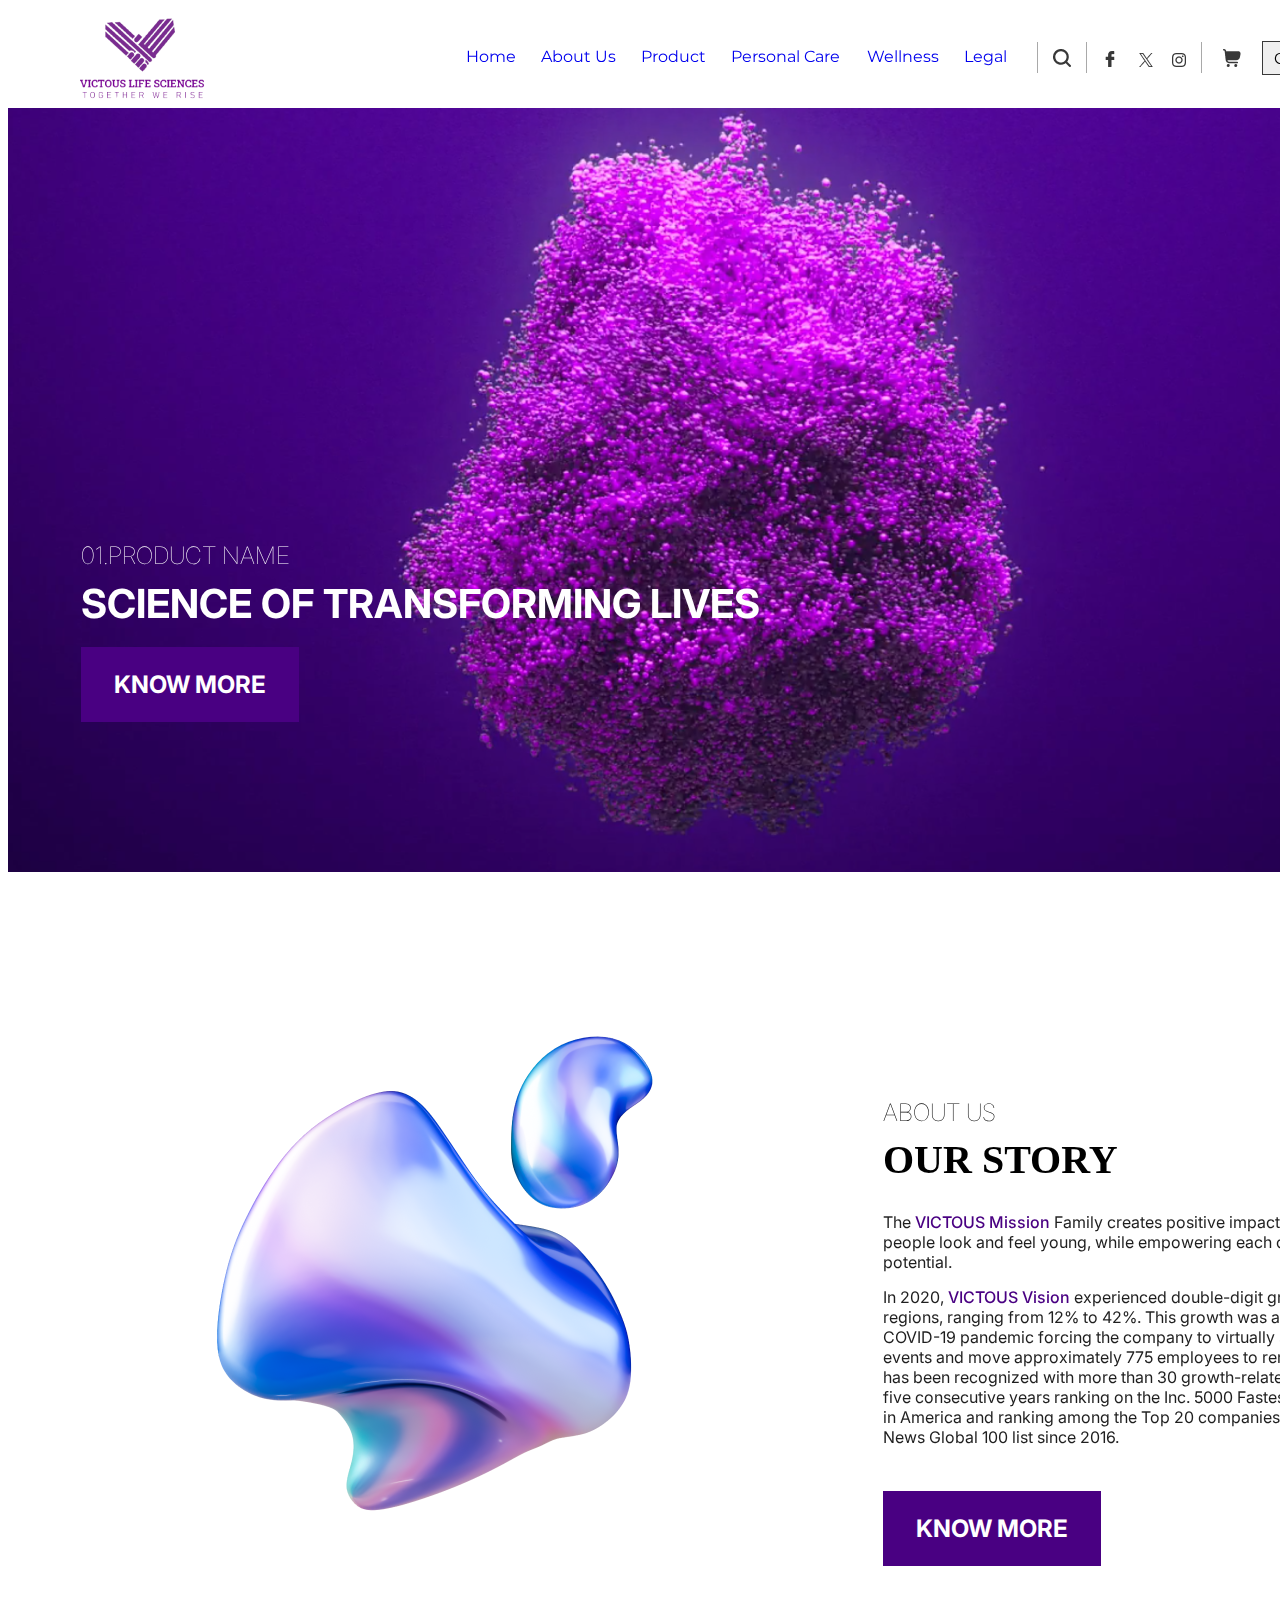
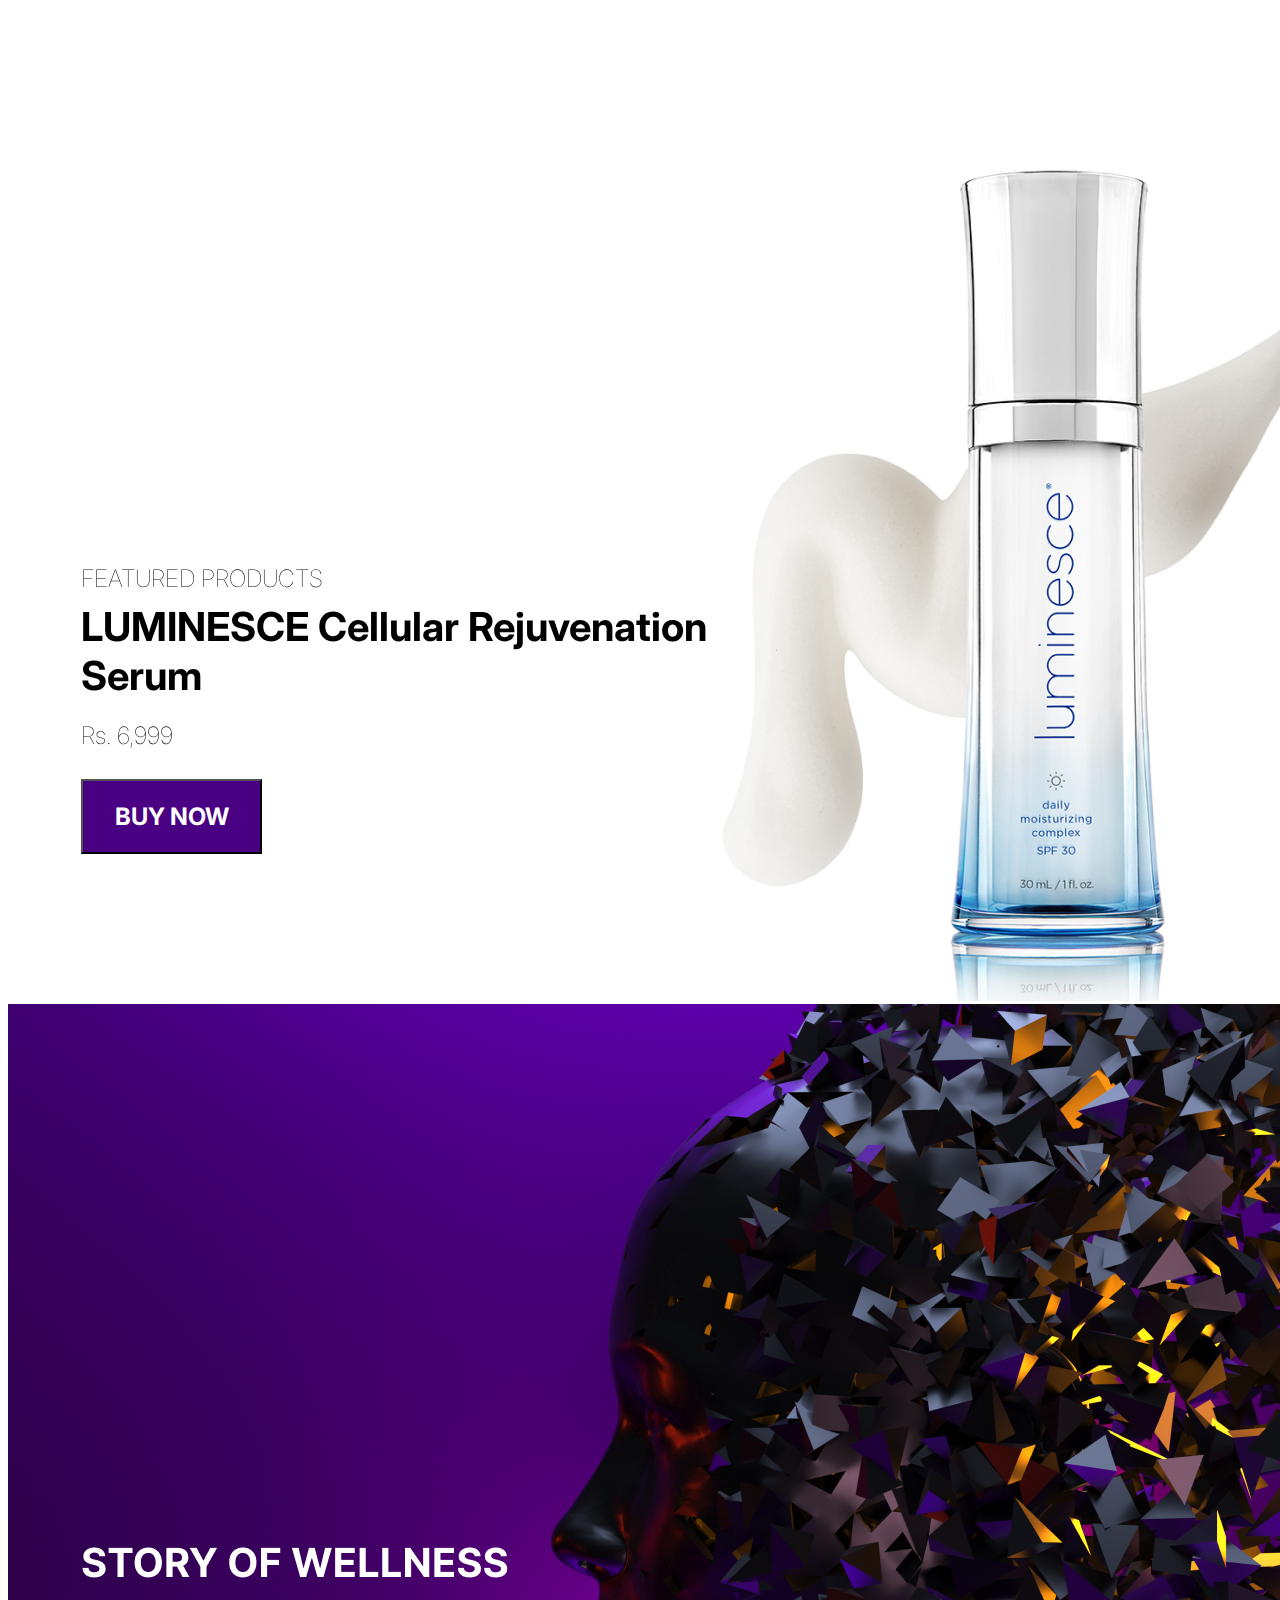
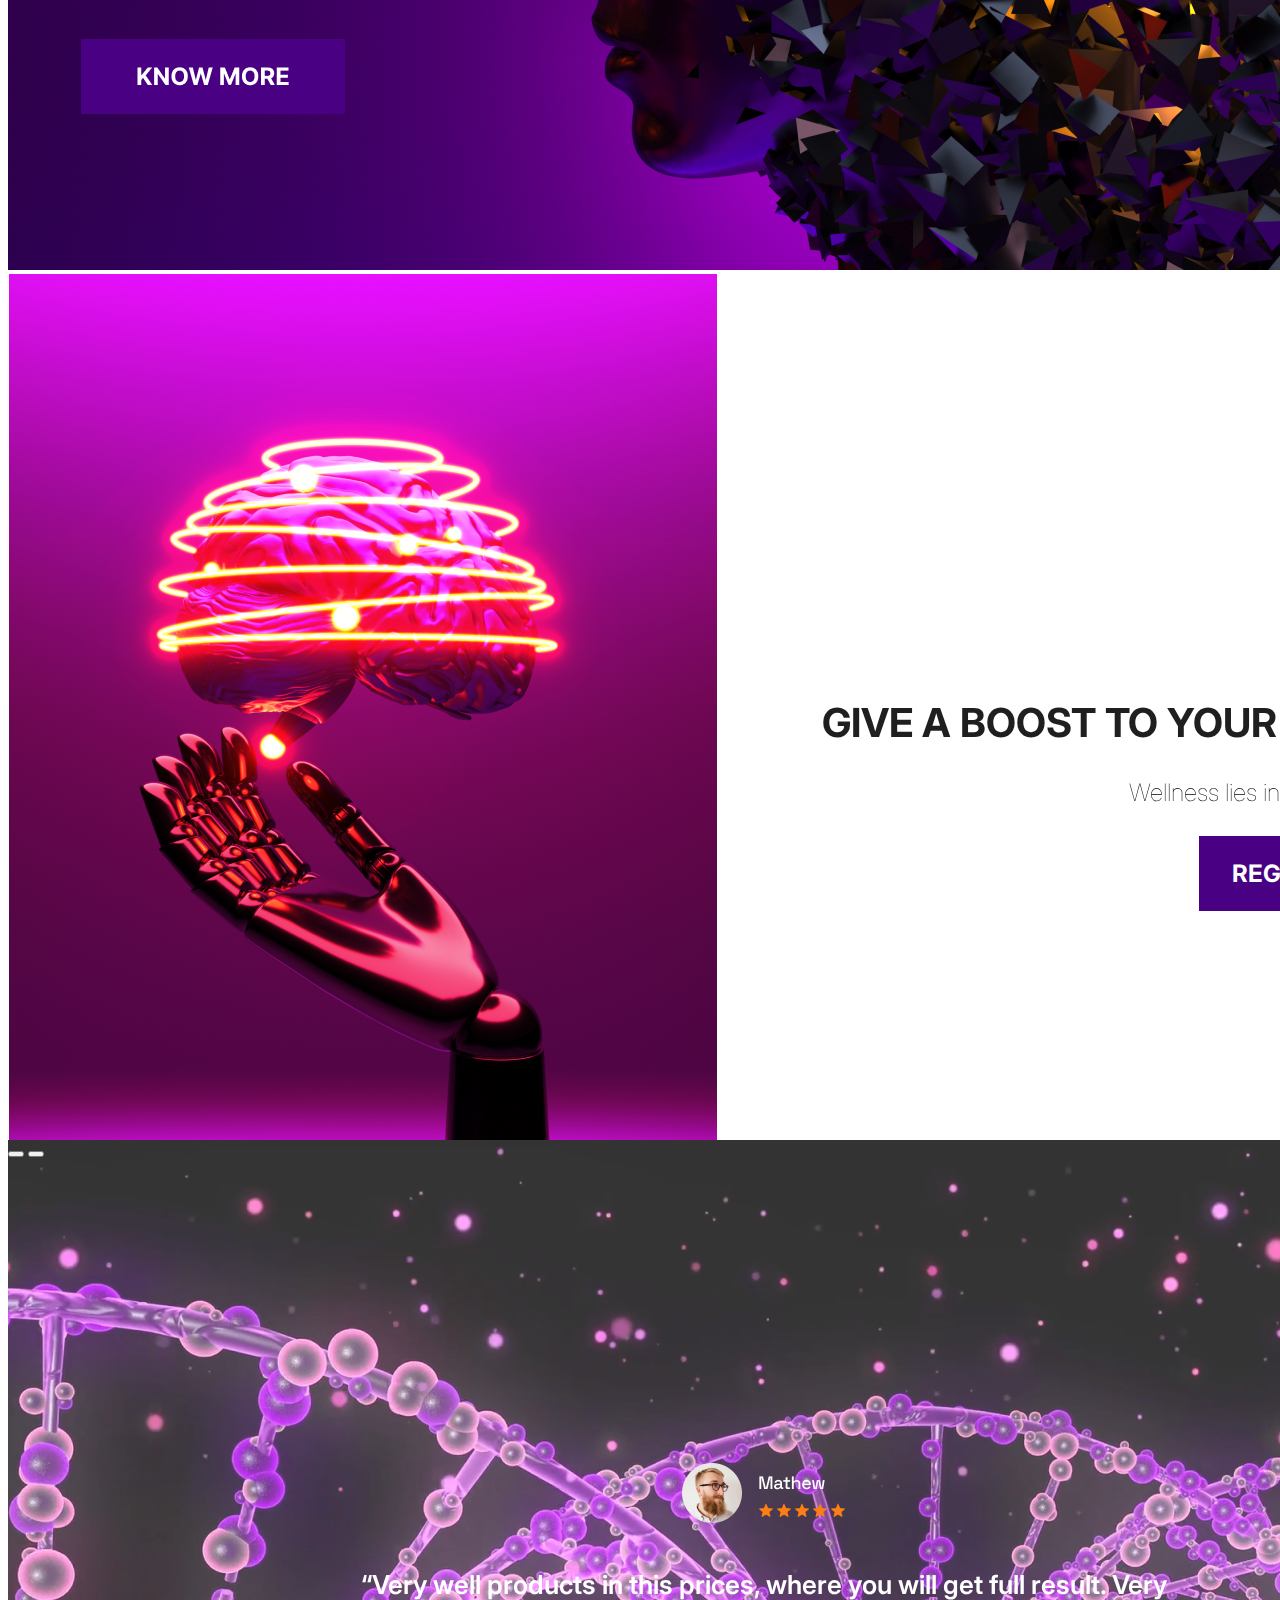
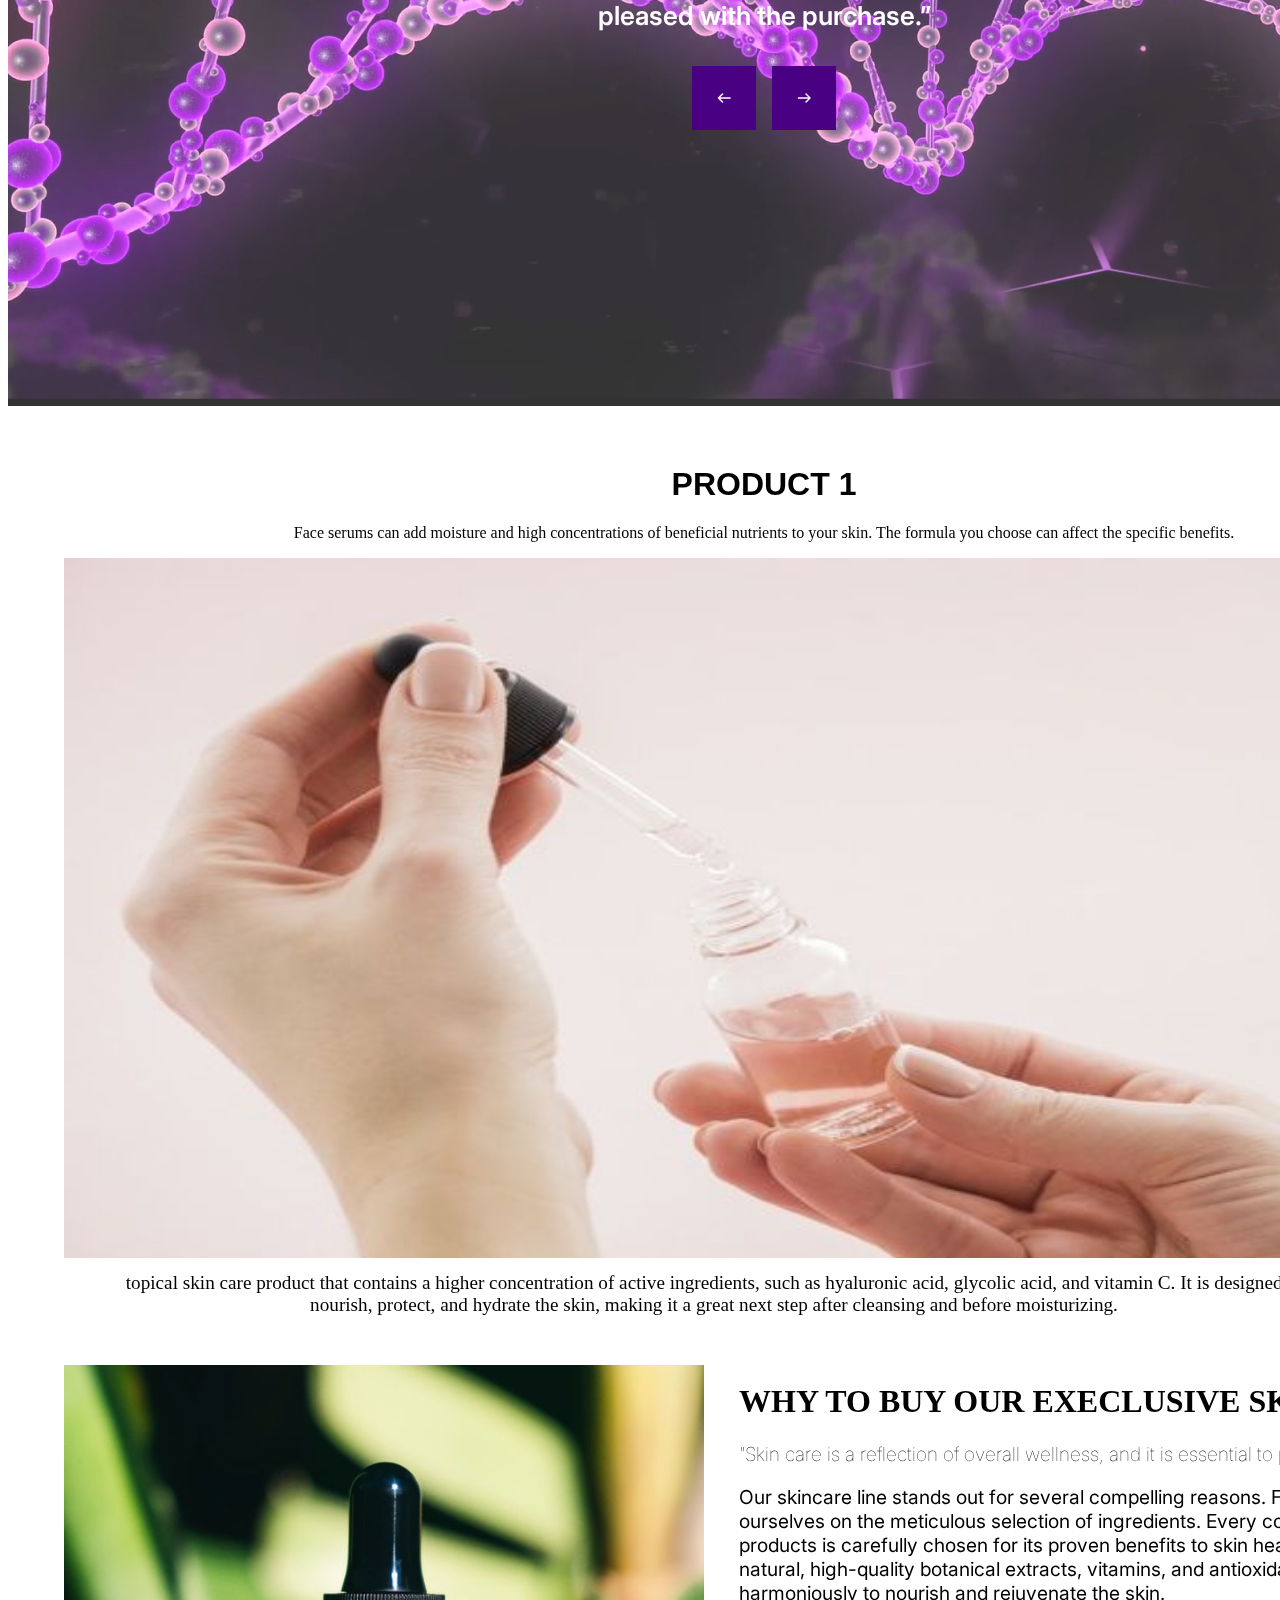
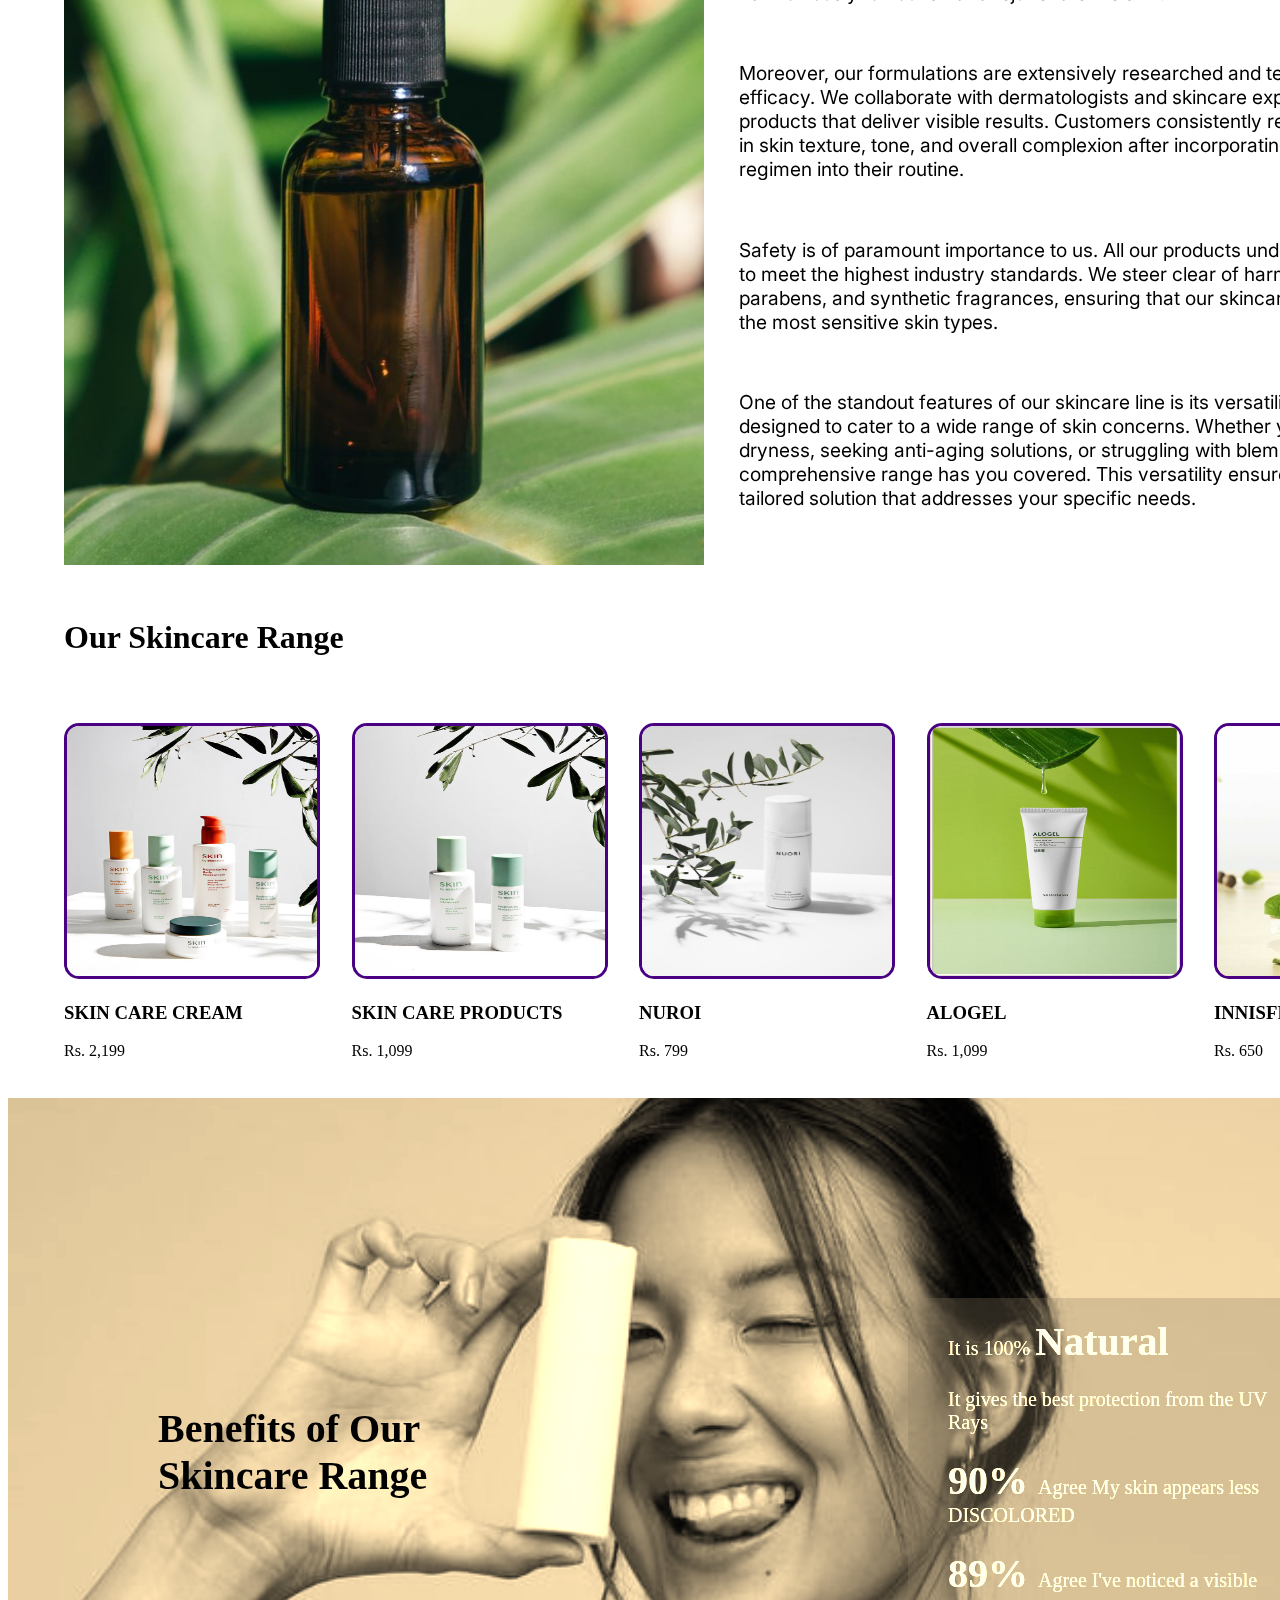
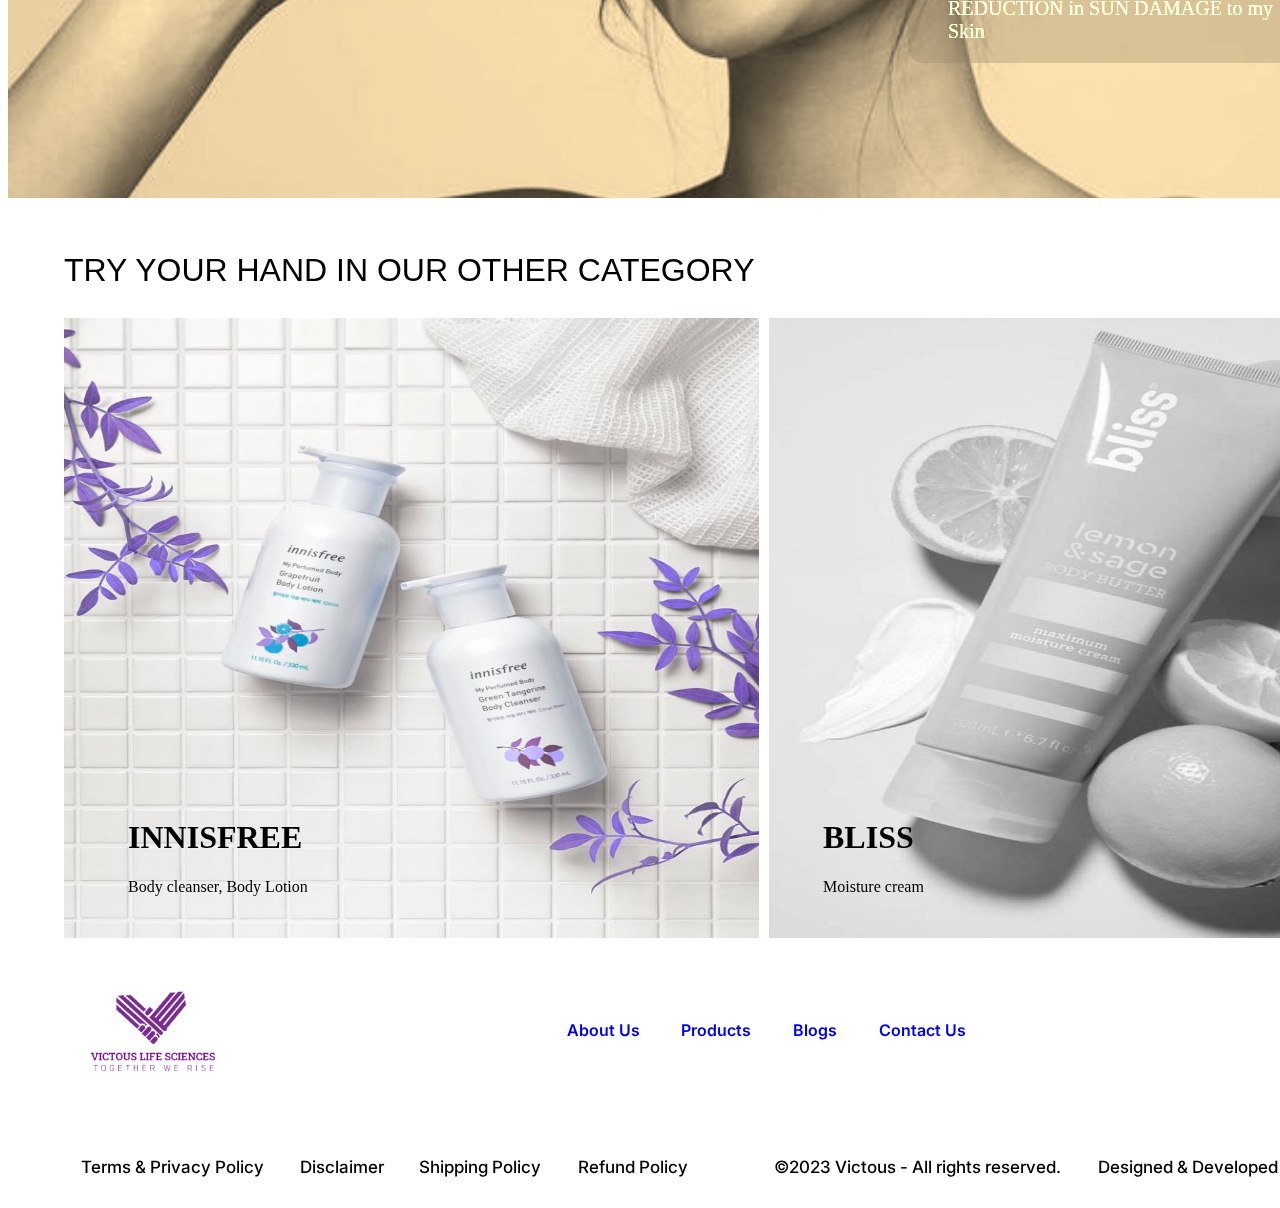
<file: index.html>
<!DOCTYPE html>
<html lang="en">
  <head>
    <meta charset="UTF-8" />
    <meta name="viewport" content="width=device-width, initial-scale=1.0" />
    <title>Project</title>
    <link rel="stylesheet" href="index.css" />
    <link rel="preconnect" href="https://fonts.googleapis.com" />
    <link rel="preconnect" href="https://fonts.gstatic.com" crossorigin />
    <link
      href="https://fonts.googleapis.com/css2?family=Inter:wght@100;200;300&family=Montserrat&display=swap"
      rel="stylesheet"
    />
  </head>
  <body>
    <div class="productname">
      <header
        class="header"
        style="position: absolute; background-color: white"
      >
        <nav>
          <div class="head">
            <div class="logo">
              <img src="/images/logo.png" alt="logo" />
            </div>
            <a class="list home" href="#">Home</a>
            <a class="list about" href="#">About Us</a>
            <a class="list product" href="#">Product</a>
            <a class="list care" href="#">Personal Care</a>
            <a class="list wellness" href="#">Wellness</a>
            <a class="list legal" href="#">Legal</a>
            <div class="social">
              <div class="border one">
                <img
                  class="search"
                  src="/images/search-icon.png"
                  alt="search-icon"
                />
              </div>
              <div class="border two">
                <img
                  class="facebook"
                  src="/images/facebook-icon.png"
                  alt="facebook-icon"
                />
                <img class="x" src="/images/x-icon.png" alt="x-icon" />
                <img
                  class="insta"
                  src="/images/insta-icon.png"
                  alt="insta-icon"
                />
              </div>
              <div class="three">
                <img src="/images/cart-icon.png" alt="cart-icon" class="cart" />
              </div>
            </div>
            <button class="btn genelogy">Genelogy</button>
            <button class="btn login">Login</button>
          </div>
        </nav>
      </header>

      <!-- Header ends here -->
      <h3 class="nameheading">01.PRODUCT NAME</h3>
      <h2 class="desc one">SCIENCE OF TRANSFORMING LIVES</h2>
      <button class="knowmore one">KNOW MORE</button>
      <button>
        <img class="arrow left" src="/images/left-arrow.png" alt="left arrow" />
      </button>
      <button>
        <img
          class="arrow right"
          src="/images/right-arrow.png"
          alt="right arrow"
        />
      </button>
    </div>
    <!-- SLIDE 1 ENDS HERE -->
    <div class="slide2">
      <img class="img2" src="/images/img-2.png" alt="" />
      <h3 class="aboutus">ABOUT US</h3>
      <h2 class="desc two">OUR STORY</h2>
      <p class="para one">
        The <span class="spantag"> VICTOUS Mission</span> Family creates
        positive impact in the world by helping people look and feel young,
        while empowering each other to unleash our potential.
      </p>
      <p class="para two">
        In 2020,<span class="spantag"> VICTOUS Vision </span>experienced
        double-digit growth across world regions, ranging from 12% to 42%. This
        growth was achieved despite the COVID-19 pandemic forcing the company to
        virtually stream hundreds of events and move approximately 775 employees
        to remote work. Jeunesse has been recognized with more than 30
        growth-related awards, including five consecutive years ranking on the
        Inc. 5000 Fastest Growing Companies in America and ranking among the Top
        20 companies on the Direct Selling News Global 100 list since 2016.
      </p>
      <button class="knowmore two">KNOW MORE</button>
    </div>
    <!-- SLIDE 2 ENDS HERE -->
    <div class="slide3">
      <h3 class="productdetails">FEATURED PRODUCTS</h3>
      <h2 class="desc three">LUMINESCE Cellular Rejuvenation <br />Serum</h2>
      <h3 class="productdetails two">Rs. 6,999</h3>
      <button class="buy">BUY NOW</button>
      <img class="img3" src="/images/img-3.png" alt="perfume" />
    </div>
    <!-- SLIDE 3 ENDS HERE -->
    <div class="slide4">
      <img src="/images/img-4.png" alt="img 4" />
    </div>
    <!-- SLIDE 4 ENDS HERE -->
    <div class="slide5">
      <img src="/images/img-5.png" alt="" class="img5" />
      <h3 class="heading5">GIVE A BOOST TO YOUR MENTAL <br />HEALTH</h3>
      <p class="description">Wellness lies in everyon's hand!</p>
      <button class="knowmore three">REGISTER NOW</button>
    </div>
    <!-- SLIDE 5 ENDS HERE -->
    <div class="slide6">
      <img src="/images/Customer.png" alt="customer" class="customer" />
      <p class="review">
        “Very well products in this prices, where you will get full result.
        Very<br />
        pleased with the purchase.”
      </p>
      <button>
        <img
          class="arrow left2"
          src="/images/left-arrow.png"
          alt="left arrow"
        />
      </button>
      <button>
        <img
          class="arrow right2"
          src="/images/right-arrow.png"
          alt="right arrow"
        />
      </button>
    </div>
    <!-- SLIDE 6 ENDS HERE -->
    <div class="slide7">
      <h1 class="product1">PRODUCT 1</h1>
      <p class="product1para">
        Face serums can add moisture and high concentrations of beneficial
        nutrients to your skin. The formula you choose can affect the specific
        benefits.
      </p>
      <figure class="figure">
        <img class="img7" src="./images/Skin_Care_img.jpeg" />
        <figcaption class="figcaption">
          topical skin care product that contains a higher concentration of
          active ingredients, such as hyaluronic acid, glycolic acid, and
          vitamin C. It is designed to nourish, protect, and hydrate the skin,
          making it a great next step after cleansing and before moisturizing.
        </figcaption>
      </figure>
    </div>
    <!-- SLIDE 7 ENDS HERE -->
    <div class="slide8">
      <div class="imagediv">
        <img class="img8" src="/images/product1.jpeg" />
      </div>
      <div class="productdetail">
        <h1>WHY TO BUY OUR EXECLUSIVE SKIN CARE</h1>
        <p class="caption">
          "Skin care is a reflection of overall wellness, and it is essential to
          prioritize it in one's life"
        </p>
        <p>
          Our skincare line stands out for several compelling reasons. Firstly,
          we pride ourselves on the meticulous selection of ingredients. Every
          component of our products is carefully chosen for its proven benefits
          to skin health. We source natural, high-quality botanical extracts,
          vitamins, and antioxidants that work harmoniously to nourish and
          rejuvenate the skin.
        </p>
        <br />
        <p>
          Moreover, our formulations are extensively researched and tested to
          ensure efficacy. We collaborate with dermatologists and skincare
          experts to develop products that deliver visible results. Customers
          consistently report improvements in skin texture, tone, and overall
          complexion after incorporating our skincare regimen into their
          routine.
        </p>
        <br />
        <p>
          Safety is of paramount importance to us. All our products undergo
          rigorous testing to meet the highest industry standards. We steer
          clear of harmful chemicals, parabens, and synthetic fragrances,
          ensuring that our skincare is suitable for even the most sensitive
          skin types.
        </p>
        <br />
        <p>
          One of the standout features of our skincare line is its versatility.
          Our products are designed to cater to a wide range of skin concerns.
          Whether you're battling dryness, seeking anti-aging solutions, or
          struggling with blemishes, our comprehensive range has you covered.
          This versatility ensures that you can find a tailored solution that
          addresses your specific needs.
        </p>
      </div>
    </div>
    <!-- SLIDE 8 ENDS HERE -->
    <div class="slide9">
      <div
        style="
          display: flex;
          justify-content: space-between;
          width: 1400px;
          margin-left: 56px;
          height: 100px;
        "
      >
        <h1>Our Skincare Range</h1>
        <button class="view">View All</button>
      </div>
      <div
        style="
          display: flex;
          justify-content: space-between;
          margin-top: 25px;
          margin-left: 56px;
          margin-right: 56px;
          height: 350px;
        "
      >
        <div class="cards">
          <img src="/images/card1.jpeg" alt="product1" class="cardImages" />
          <h3>SKIN CARE CREAM</h3>
          <p>Rs. 2,199</p>
        </div>
        <div class="cards">
          <img src="/images/card2.jpeg" alt="product2" class="cardImages" />
          <h3>SKIN CARE PRODUCTS</h3>
          <p>Rs. 1,099</p>
        </div>
        <div class="cards">
          <img src="/images/card3.jpeg" alt="product3" class="cardImages" />
          <h3>NUROI</h3>
          <p>Rs. 799</p>
        </div>
        <div class="cards">
          <img src="/images/card4.jpeg" alt="product4" class="cardImages" />
          <h3>ALOGEL</h3>
          <p>Rs. 1,099</p>
        </div>
        <div class="cards">
          <img src="/images/card5.jpeg" alt="product5" class="cardImages" />
          <h3>INNISFREE</h3>
          <p>Rs. 650</p>
        </div>
      </div>
    </div>
    <!-- SLIDE 9 ENDS HERE -->

    <div class="slide10">
      <h1 class="benefits-heading">Benefits of Our <br/>Skincare Range</h1>
      <div class="benefits">
        <ul style="list-style-type: none;">
          <li>It is 100% <strong style="font-size: 40px;">Natural</strong></li><br/>
          <li>It gives the best protection from the UV Rays</li><br/>
          <li><strong style="font-size: 40px;">90% </strong>Agree My skin appears less DISCOLORED</li><br/>
          <li><strong style="font-size: 40px;">89% </strong>Agree I've noticed a visible REDUCTION in SUN DAMAGE to my Skin</li>
        </ul>
      </div>
    </div>
    <!-- SLIDE 10 ENDS HERE -->

    <div class="slide11">
      <h1 class="other-products">TRY YOUR HAND IN OUR OTHER CATEGORY</h1>
      <div class="products-images">
        <img
          src="/images/product2.jpeg"
          alt="product2"
          class="other-products-images one"
        />
        <img
          src="/images/product3.jpeg"
          alt="product3"
          class="other-products-images two"
        />
      </div>
      <div class="other-first-product-details">
        <h1>INNISFREE</h1>
        <p>Body cleanser, Body Lotion</p>
      </div>
      <div class="other-second-product-details">
        <h1>BLISS</h1>
        <p>Moisture cream</p>
      </div>
    </div>
    <!-- SLIDE 11 ENDS HERE -->

    <footer class="footer">
      <div class="footerlogo">
        <img src="/images//logo.png" alt="logo" />
      </div>
      <div class="footerlink about"><a href="#">About Us</a></div>
      <div class="footerlink products"><a href="#">Products</a></div>
      <div class="footerlink blogs"><a href="#">Blogs</a></div>
      <div class="footerlink contactus"><a href="#">Contact Us</a></div>
      <div class="sociallogos">
        <img src="/images/Group 1.png" alt="social network" />
      </div>
      <p class="footerpara tandc">Terms & Privacy Policy</p>
      <p class="footerpara disclaimer">Disclaimer</p>
      <p class="footerpara shippingpolicy">Shipping Policy</p>
      <p class="footerpara refundpolicy">Refund Policy</p>
      <p class="footerpara rights">©2023 Victous - All rights reserved.</p>
      <p class="footerpara company">Designed & Developed by</p>
      <img src="/images/Prodigit.png" alt="prodigit logo" class="prodigit" />
    </footer>
  </body>
</html>
</file>
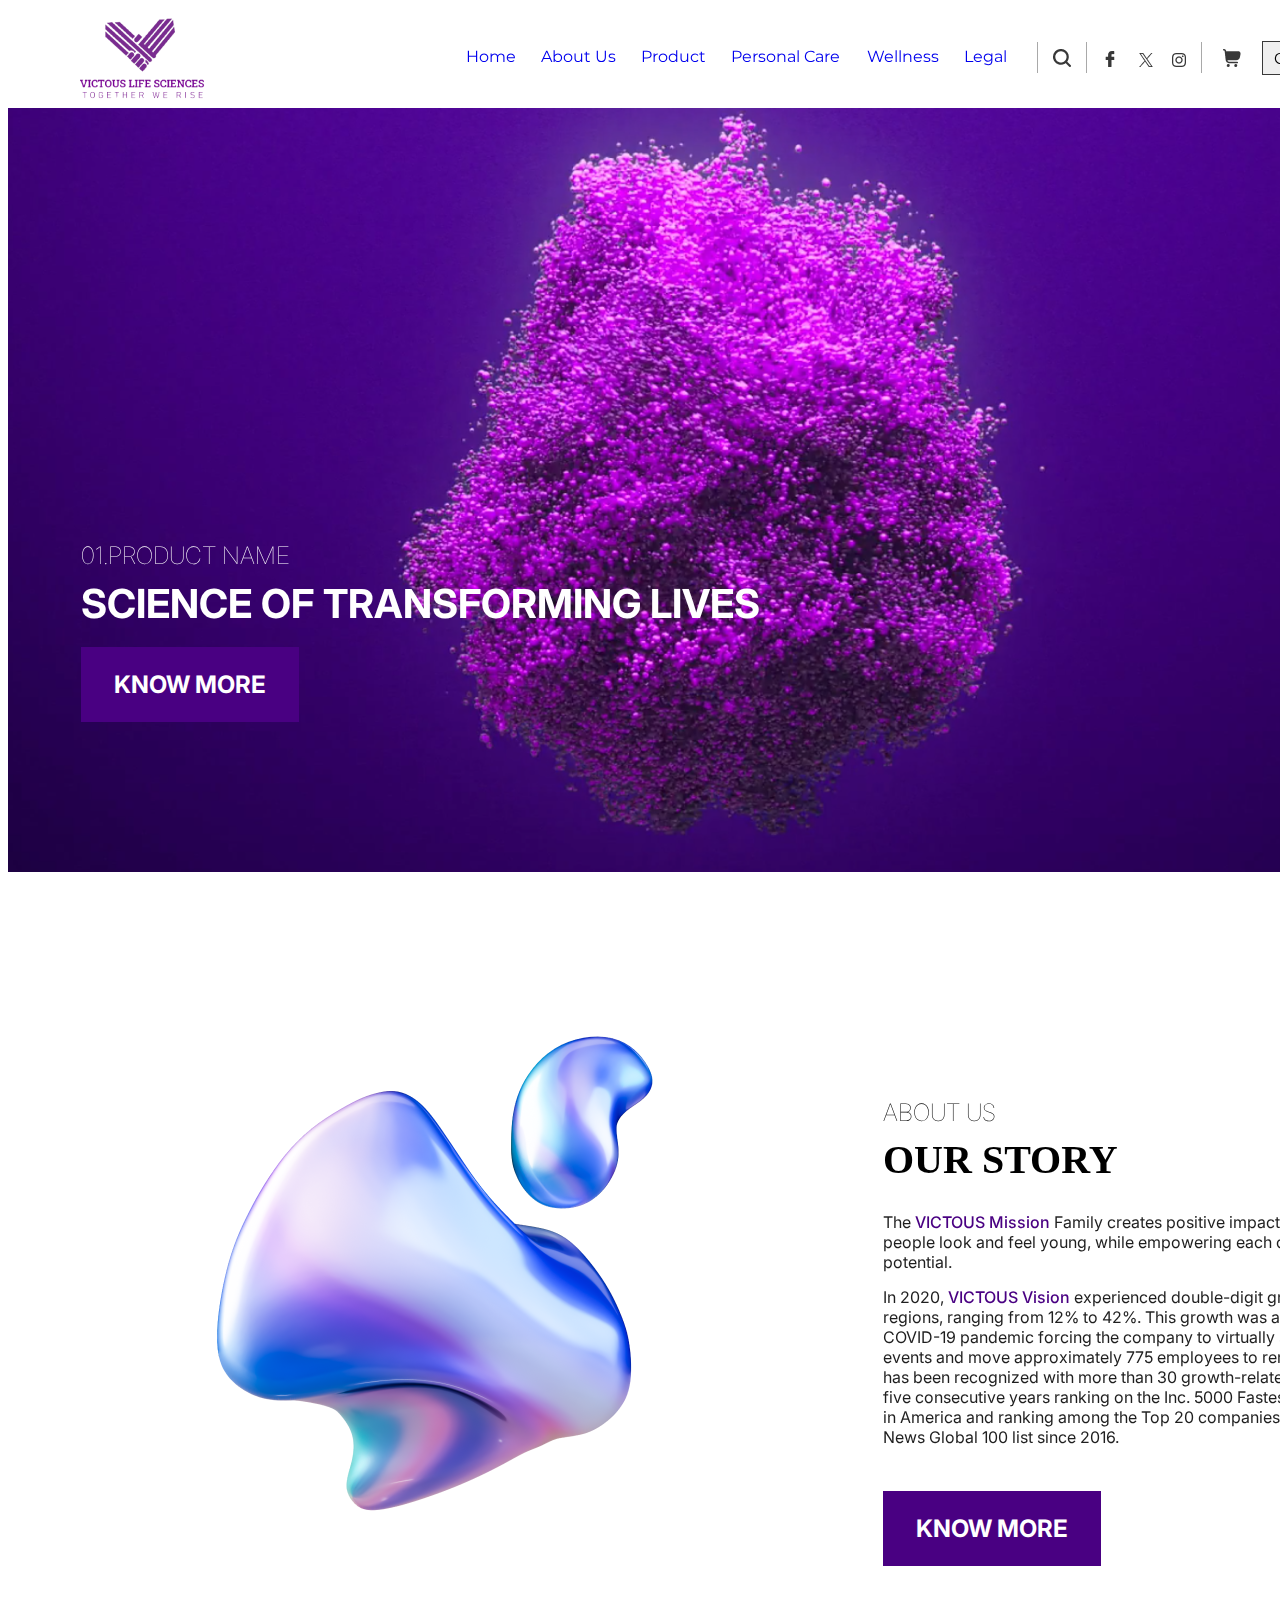
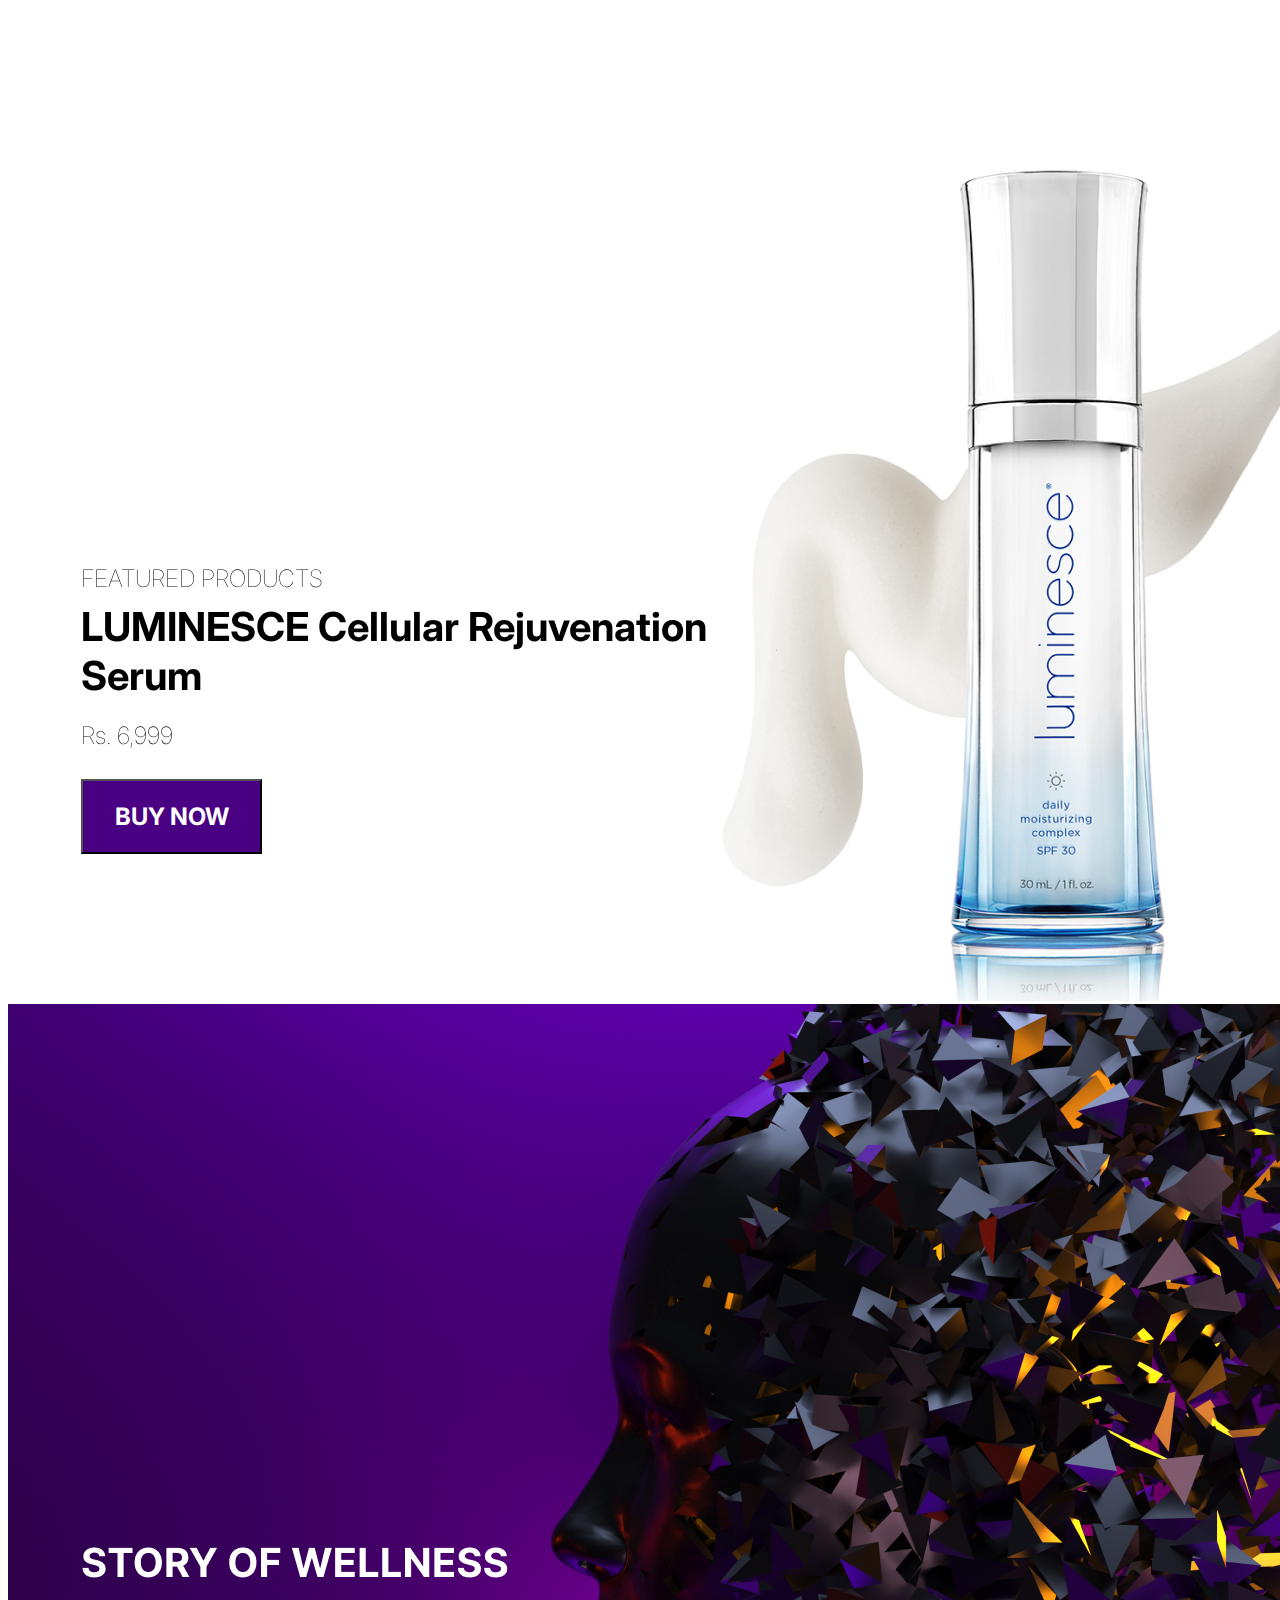
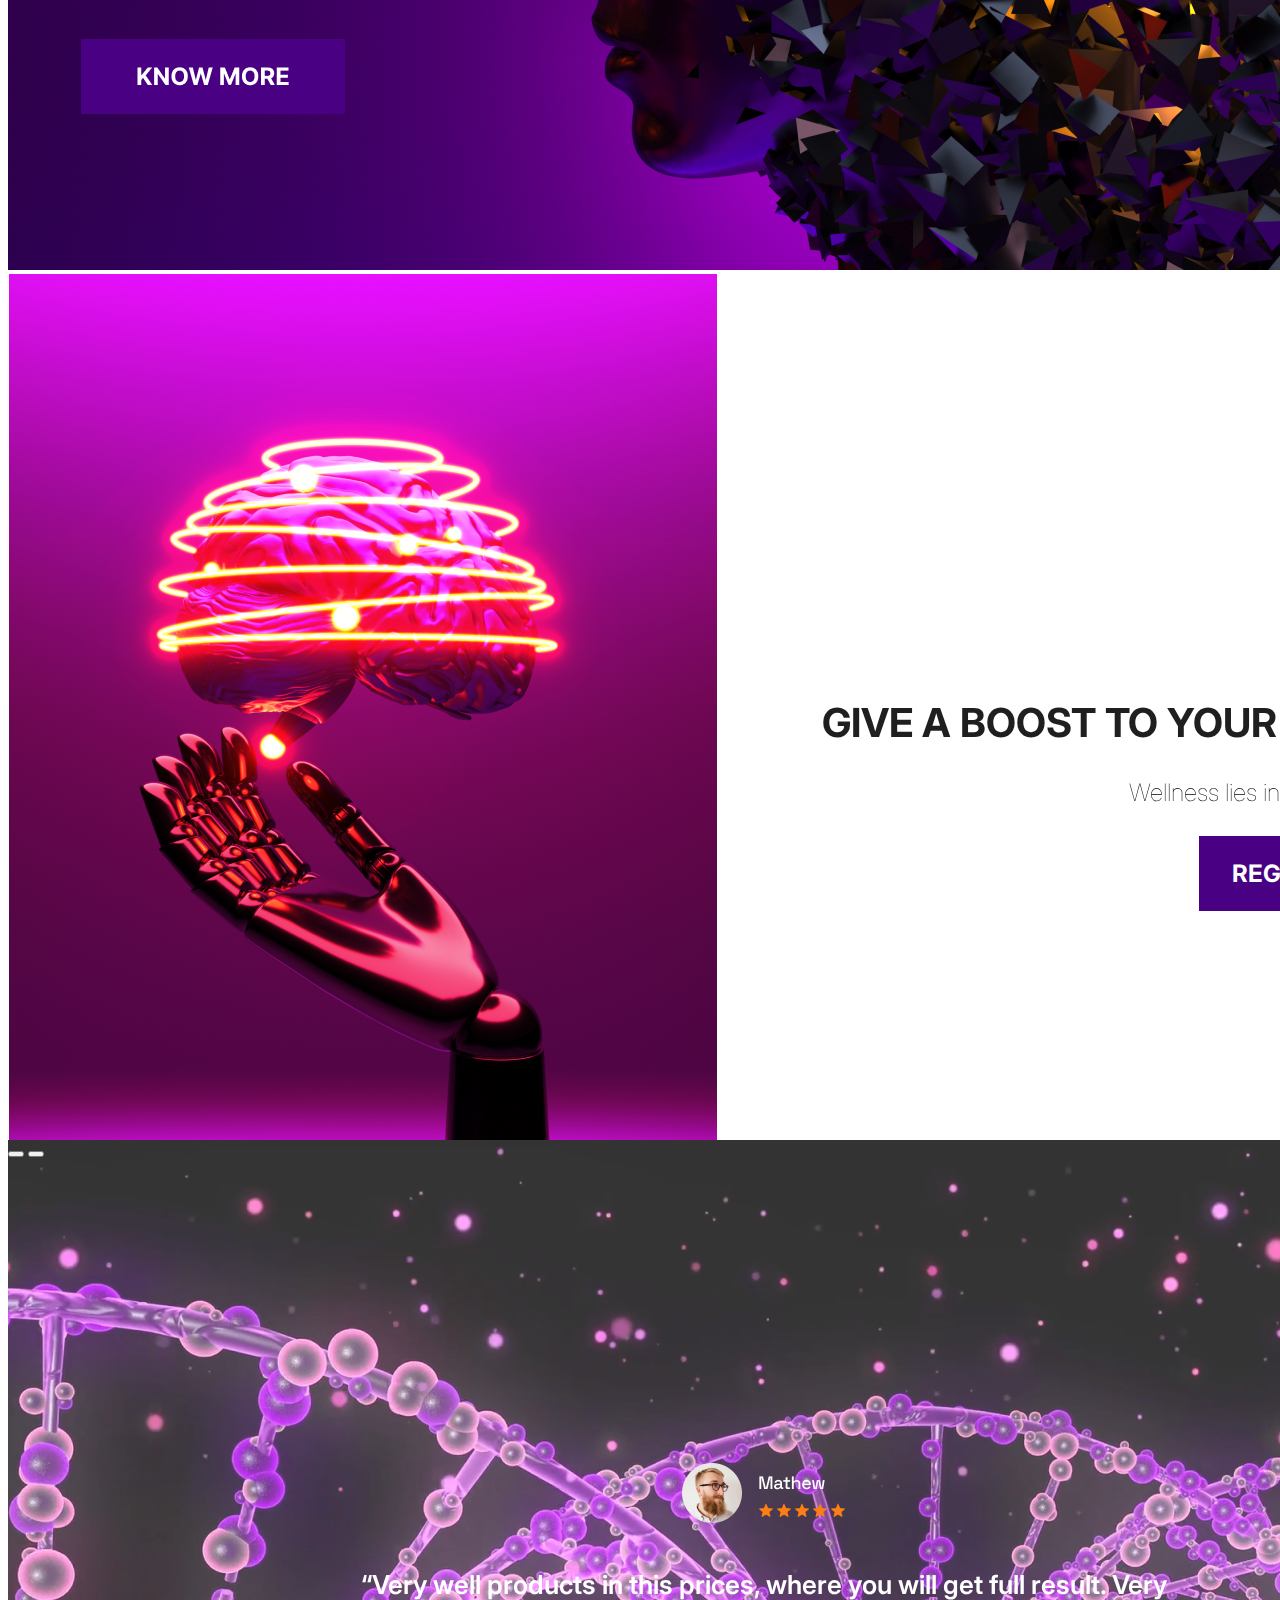
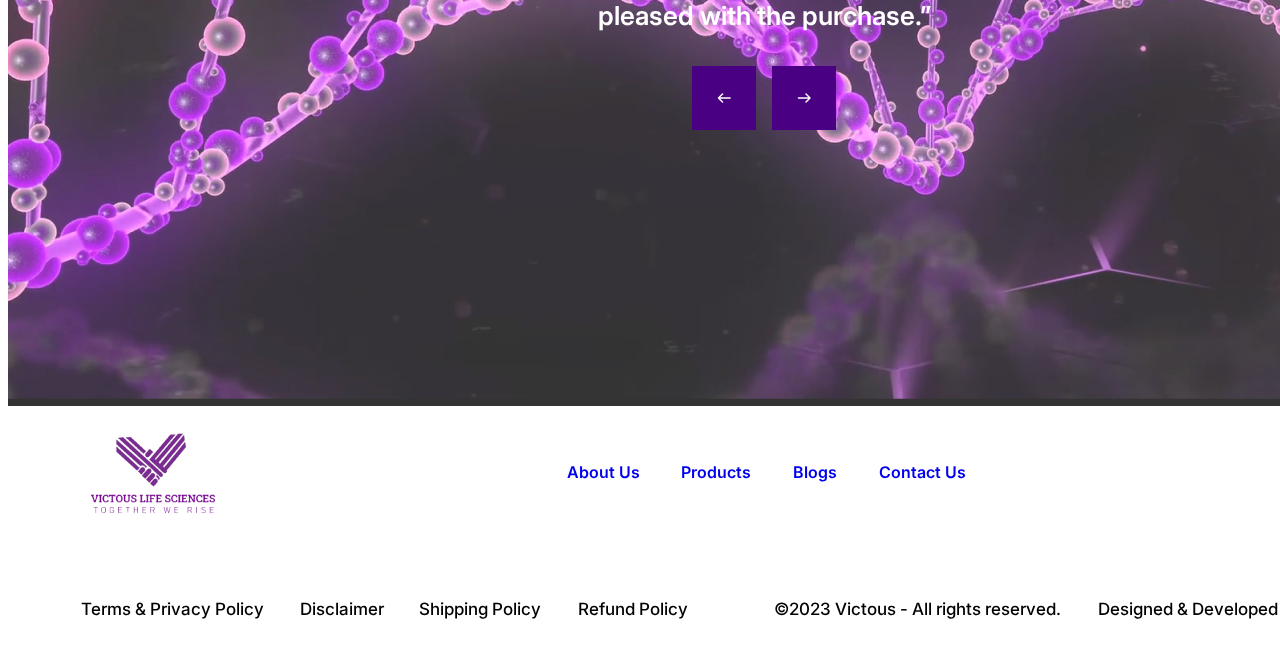
<file: app.html>
<!DOCTYPE html>
<html lang="en">
  <head>
    <meta charset="UTF-8" />
    <meta name="viewport" content="width=device-width, initial-scale=1.0" />
    <title>Project</title>
    <link rel="stylesheet" href="app.css" />
    <link rel="preconnect" href="https://fonts.googleapis.com" />
    <link rel="preconnect" href="https://fonts.gstatic.com" crossorigin />
    <link
      href="https://fonts.googleapis.com/css2?family=Inter:wght@100;200;300&family=Montserrat&display=swap"
      rel="stylesheet"
    />
  </head>
  <body>
    <div class="productname">
      <header
        class="header"
        style="position: absolute; background-color: white"
      >
        <nav>
          <div class="head">
            <div class="logo">
              <img src="/images/logo.png" alt="logo" />
            </div>
            <a class="list home" href="#">Home</a>
            <a class="list about" href="#">About Us</a>
            <a class="list product" href="#">Product</a>
            <a class="list care" href="#">Personal Care</a>
            <a class="list wellness" href="#">Wellness</a>
            <a class="list legal" href="#">Legal</a>
            <div class="social">
              <div class="border one">
                <img
                  class="search"
                  src="/images/search-icon.png"
                  alt="search-icon"
                />
              </div>
              <div class="border two">
                <img
                  class="facebook"
                  src="/images/facebook-icon.png"
                  alt="facebook-icon"
                />
                <img class="x" src="/images/x-icon.png" alt="x-icon" />
                <img
                  class="insta"
                  src="/images/insta-icon.png"
                  alt="insta-icon"
                />
              </div>
              <div class="three">
                <img src="/images/cart-icon.png" alt="cart-icon" class="cart" />
              </div>
            </div>
            <button class="btn genelogy">Genelogy</button>
            <button class="btn login">Login</button>
          </div>
        </nav>
      </header>

      <!-- Header ends here -->
      <h3 class="nameheading">01.PRODUCT NAME</h3>
      <h2 class="desc one">SCIENCE OF TRANSFORMING LIVES</h2>
      <button class="knowmore one">KNOW MORE</button>
      <button>
        <img class="arrow left" src="/images/left-arrow.png" alt="left arrow" />
      </button>
      <button>
        <img
          class="arrow right"
          src="/images/right-arrow.png"
          alt="right arrow"
        />
      </button>
    </div>
    <!-- SLIDE 1 ENDS HERE -->
    <div class="slide2">
      <img class="img2" src="/images/img-2.png" alt="" />
      <h3 class="aboutus">ABOUT US</h3>
      <h2 class="desc two">OUR STORY</h2>
      <p class="para one">
        The <span class="spantag"> VICTOUS Mission</span> Family creates
        positive impact in the world by helping people look and feel young,
        while empowering each other to unleash our potential.
      </p>
      <p class="para two">
        In 2020,<span class="spantag"> VICTOUS Vision </span>experienced
        double-digit growth across world regions, ranging from 12% to 42%. This
        growth was achieved despite the COVID-19 pandemic forcing the company to
        virtually stream hundreds of events and move approximately 775 employees
        to remote work. Jeunesse has been recognized with more than 30
        growth-related awards, including five consecutive years ranking on the
        Inc. 5000 Fastest Growing Companies in America and ranking among the Top
        20 companies on the Direct Selling News Global 100 list since 2016.
      </p>
      <button class="knowmore two">KNOW MORE</button>
    </div>
    <!-- SLIDE 2 ENDS HERE -->
    <div class="slide3">
      <h3 class="productdetails">FEATURED PRODUCTS</h3>
      <h2 class="desc three">LUMINESCE Cellular Rejuvenation <br />Serum</h2>
      <h3 class="productdetails two">Rs. 6,999</h3>
      <button class="buy">BUY NOW</button>
      <img class="img3" src="/images/img-3.png" alt="perfume" />
    </div>
    <!-- SLIDE 3 ENDS HERE -->
    <div class="slide4">
      <img src="/images/img-4.png" alt="img 4" />
    </div>
    <!-- SLIDE 4 ENDS HERE -->
    <div class="slide5">
      <img src="/images/img-5.png" alt="" class="img5" />
      <h3 class="heading5">GIVE A BOOST TO YOUR MENTAL <br />HEALTH</h3>
      <p class="description">Wellness lies in everyon's hand!</p>
      <button class="knowmore three">REGISTER NOW</button>
    </div>
    <!-- SLIDE 5 ENDS HERE -->
    <div class="slide6">
      <img src="/images/Customer.png" alt="customer" class="customer" />
      <p class="review">
        “Very well products in this prices, where you will get full result.
        Very<br />
        pleased with the purchase.”
      </p>
      <button>
        <img
          class="arrow left2"
          src="/images/left-arrow.png"
          alt="left arrow"
        />
      </button>
      <button>
        <img
          class="arrow right2"
          src="/images/right-arrow.png"
          alt="right arrow"
        />
      </button>
    </div>
    <!-- SLIDE 6 ENDS HERE -->
    <footer class="footer">
      <div class="footerlogo">
        <img src="/images//logo.png" alt="logo" />
      </div>
      <div class="footerlink about"><a href="#">About Us</a></div>
      <div class="footerlink products"><a href="#">Products</a></div>
      <div class="footerlink blogs"><a href="#">Blogs</a></div>
      <div class="footerlink contactus"><a href="#">Contact Us</a></div>
      <div class="sociallogos">
        <img src="/images/Group 1.png" alt="social network" />
      </div>
      <p class="footerpara tandc">Terms & Privacy Policy</p>
      <p class="footerpara disclaimer">Disclaimer</p>
      <p class="footerpara shippingpolicy">Shipping Policy</p>
      <p class="footerpara refundpolicy">Refund Policy</p>
      <p class="footerpara rights">©2023 Victous - All rights reserved.</p>
      <p class="footerpara company">Designed & Developed by</p>
      <img src="/images/Prodigit.png" alt="prodigit logo" class="prodigit" />
    </footer>
  </body>
</html>
</file>
<file: index.css>
.head {
    position: relative;
    width: 1512px;
    height: 100px;
}
.logo {
    position: absolute;
    width: 147px;
    height: 99px;
    top: 1px;
    left: 62px;
}

a {
    text-decoration: none;
}

.list {
    font-family: 'Montserrat', sans-serif;
    font-size: 16px;
}

.list.home {
    position: absolute;
    width: 50px;
        height: 20px;
    top: 39px;
    left: 458px;
}

.list.about {
    position: absolute;
    width: 75px;
    height: 20px;
    top: 39px;
    left: 533px;

}

.list.product {
    position: absolute;
    width: 65px;
    height: 20px;
    top: 39px;
    left: 633px;
    
}

.list.care {
    position: absolute;
    width: 111px;
    height: 20px;
    top: 39px;
    left: 723px;
    
}

.list.wellness{
    position: absolute;
    width: 72px;
    height: 20px;
    top: 39px;
    left: 859px;
    
}
.list.legal {
    position: absolute;
    width: 44px;
    height: 20px;
    top: 39px;
    left: 956px;
}

.border {
    position: absolute;
    height: 31px;
    top: 34px;
    border-right: 1px solid #A9A9A9;
}

.border.one {
    left: 1029px;
    width: 48px;
    border-left: 1px solid #A9A9A9;
    
}

.border.two {
    left: 1077px;
}

.search{
    width: 18px;
    height: 18px;
    margin: 7px 15px;
}

.facebook {
    width: 20px;
    height: 20px;
    margin: 7px 15px;
}
.x, .insta{
    width: 14px;
    height: 14px;
    margin: 9px 15px 9px 0;
}
.three {
    position: absolute;
    left: 1200px;
    top: 34px;
}
.cart {
    width: 18px;
    height: 18px;
    margin: 7px 15px;
}

.btn {
    position: absolute;
    width: 100px;
    height: 34px;
    top: 33px;
    font-family: 'Montserrat', sans-serif;
    font-size: 16px;
}

.btn.genelogy {
    left: 1236px;
    border: 1px solid #393939;
    margin-left: 18px;
}

.btn.login{
    left: 1340px;
    background-color: #490082;
    margin-left: 18px;
    color: white;
}

.productname {
    background-image: url('/images/firstbg.png');
    font-family: 'Inter', sans-serif;
    color: white;
    position: relative;
    width: 1512px;
    height: 864px;
}
.nameheading {
    position: absolute;
    font-size: 24px;
    font-weight: 100;
    top: 509px; 
    left: 73px;  
}

.desc {
    position: absolute;
    font-size: 40px;
    font-weight: 700;
}
.desc.one {
    top: 538px;
    left: 73px;
}

.knowmore {
    position: absolute;
    font-family: 'Inter', sans-serif;
    background-color: #490082;
    color: white;
    padding: 23px 32px;
    font-weight: 700;
    font-size: 24px;
    width: 218px;
    height: 75px;
    
    border: none;
}

.knowmore.one {
    top: 639px;
    left: 73px;
}

.arrow {
    position: absolute;
    width: 64px;
    height: 64px;
}

.arrow.left {
    top: 650px;
    left: 1295px;
}

.arrow.right{
    top: 650px;
    left: 1375px;
}

.slide2, .slide3, .slide5, .slide7, .slide8 {
    position: relative;
    width: 1512px;
    height: 866px;
}

.img2 {
    position: absolute;
    width: 645px;
    height: 685px;
    top: 57px;
    left: 101px;
}

.aboutus {
    position: absolute;
    font-family: 'Inter', sans-serif;
    font-weight: 100;
    font-size: 24px;
    color: 1F1F1F;
    left: 875px;
    top: 202px;
}

.desc.two {
    top: 231px;
    left: 875px;
}

.para {
    position: absolute;
    width: 572px;
    font-family: 'Inter', sans-serif;
    font-weight: 400;
    font-size: 16px;
    color: #1F1F1F;
}

.para.one {
    top: 324px;
    left: 875px;
    height: 75px;
}
.para.two {
    top: 399px;
    left: 875px;
    height: 193px;
}
.spantag {
    font-family: 'Inter', sans-serif;
    font-weight: 500;
    font-size: 16px;
    color: #490082;
}

.knowmore.two {
    top: 619px;
    left: 875px;
}

.productdetails {
    position: absolute;
    top: 402px;
    left: 73px;
    font-family: 'Inter', sans-serif;
    font-weight: 100;
    font-size: 24px;
}
.productdetails.two {
    top: 559px;
}
.desc.three {
    position: absolute;
    font-family: 'Inter', sans-serif;
    font-weight: 700;
    font-size: 40px;
    width: 701px;
    height: 96px;
    top: 431px;
    left: 73px;
    z-index: 1;
}
.buy {
    position: absolute;
    width: 181px;
    height: 75px;
    top: 641px;
    left: 73px;
    font-family: 'Inter', sans-serif;
    font-weight: 700;
    font-size: 24px;
    align-items: center;
    background-color: #490082;
    color: white;
}

.img3 {
    position: absolute;
    width: 834px;
    height: 863px;
    top: 0;
    left: 638px;
}


.img5 {
    position: absolute;
    width: 708px;
    height: 866px;
    left: 1px;
    top: 0;
}

.heading5 {
    position: absolute;
    font-family: 'Inter', sans-serif;
    font-weight: 700;
    font-size: 40px;
    text-align: right;
    width: 701px;
    height: 96px;
    top: 384px;
    left: 738px;
    color: #1F1F1F;

}

.description {
    position: absolute;
    width: 701px;
    height: 29px;
    top: 480px;
    left: 738px;
    font-family: 'Inter', sans-serif;
    font-weight: 100;
    font-size: 24px;
    text-align: right;
}
.knowmore.three{
    width: 248px;
    height: 75px;
    top: 562px;
    left: 1191px;
}

.slide6 {
    position: relative;
    background-image: url('/images//img-6.png');
    width: 1514px;
    height: 866px;
    mix-blend-mode: hard-light;
    
}

.customer {
    position: absolute;
    width: 880px;
    height: 60px;
    top: 323px;
    left: 316px;
}

.review {
    position: absolute;
    width: 880px;
    height: 80px;
    text-align: center;
    font-family: 'Inter', sans-serif;
    font-weight: 600;
    font-size: 26px;
    color: white;
    top: 403px;
    left: 316px;
}

.arrow.left2 {
    top: 526px;
    left: 684px;
}
.arrow.right2 {
    top: 526px;
    left: 764px;
}

.product1 {
    text-align: center;
    margin-top: 60px;
    font-family:'Lucida Sans', 'Lucida Sans Regular', 'Lucida Grande', 'Lucida Sans Unicode', Geneva, Verdana, sans-serif
}
.product1para{
    text-align: center;
}

.figure {
    width: 1400px;
    margin-left: 56px;
}

.img7{
    width: 1400px;
    height: 700px;
    margin-left: 0px;
}

.figcaption {
    text-align: center;
    margin-top: 10px;
    width: 1200px;
    margin-left: 50px;
    font-size: 1.2rem;
}

/* SLIDE 8 STYLING */
.slide8 {
    position: relative;
    width: 1512px;
    height: 866px;
    display: flex;
}

.imagediv {
    width: 50%;
}

.img8 {
    position: absolute;
    top: 33px;
    left: 56px;
    height: 800px;
}

.productdetail {
    width: 50%;
    margin-top: 30px;
    padding-right: 50px;
    
}

.productdetail>p {
    font-size: 1.2rem;
    font-family: 'Inter', sans-serif;
}

.caption {
    font-family:'Franklin Gothic Medium', 'Arial Narrow', Arial, sans-serif;
    font-weight:100;
    text-align: center;
}

/* SLIDE 9 STYLING */

.slide9 {
    position: relative;
    width: 1512px;
    height: 500px;
    
}

.view {
    width: 181px;
    height: 50px;
    margin-top: 25px;
    font-family: 'Inter', sans-serif;
    font-weight: 300;
    font-size: 18px;
    align-items: center;
    background-color: #490082;
    color: white;
}

.cards {
    width: 250px;
    height: 350px;
}

.cardImages {
    width: 250px;
    height: 250px;
    border: 3px solid #490082;
    border-radius: 15px;
}

/* SLIDE 10 STYLING */

.slide10{
    position: relative;
    background-image: url('/images/slide10.jpeg');
    width: 1512px;
    height: 700px;
    background-repeat: no-repeat;
    background-size: cover;
    background-position: center;
    filter: sepia(50);
}

.benefits-heading {
    position: absolute;
    top: 280px;
    left: 150px;
    font-weight: bolder;
    font-size: 40px;
    font-family:Georgia, 'Times New Roman', Times, serif;
}

.benefits {
    position: absolute;
    width: 400px;
    top: 200px;
    background-color: rgb(108, 103, 103, 30%);
    border-radius: 15px;
    left: 900px;
    color: white;
    font-size: 20px;
}

/* SLIDE 11 STYLING */

.slide11 {
    position: relative;
    width: 1512px;
    height: 766px;
}

.other-products {
    position: absolute;
    top: 33px;
    left: 56px;
    font-weight: 500;
    font-family: Impact, Haettenschweiler, 'Arial Narrow Bold', sans-serif;
}

.products-images {
    position: absolute;
    top: 120px;
    width: 1400px;
    height: 620px;
    left: 56px;
    display: flex;
    justify-content: space-between;
}

.other-products-images {
    width: 695px;
}

.other-products-images.one{
    filter: hue-rotate(180deg);
}

.other-products-images.two{
    filter: grayscale(100%);
}

.other-first-product-details{
    position: absolute;
    top: 600px;
    left: 120px;
}

.other-second-product-details{
    position: absolute;
    top: 600px;
    left: 815px;
}

/* FOOTER STYLING */
.footer {
    position: relative;
    width: 1514px;
    height: 224px;
}

.footerlogo {
    position: absolute;
    width: 147px;
    height: 99px;
    top: 18px;
    left: 73px;
}
.footerlink {
    position: absolute;
    font-family: 'Inter', sans-serif;
    font-weight: 600;
    font-size: 16px;
    color: #490082;
    top: 40px;
    padding: 16px 20px;
    height: 56px;

}

.footerlink.about{
    width: 110px;
    left: 539px;
}
.footerlink.products{
    width: 108px;
    left: 653px;
}
.footerlink.blogs{
    width: 82px;
    left: 765px;
}
.footerlink.contactus{
    width: 112px;
    left: 851px;
}

.sociallogos {
    position: absolute;
    width: 104px;
    height: 24px;
    left: 1335px;
    top: 56px;
}

.footerpara {
    position: absolute;
    font-family: 'Inter', sans-serif;
    font-weight: 500;
    font-size: 17px;
    top: 176px;
}

.footerpara.tandc{
    width: 187px;
    height: 28px;
    left: 73px;
}

.footerpara.disclaimer{
    width: 87px;
    height: 28px;
    left: 292px;
}

.footerpara.shippingpolicy{
    width: 127px;
    height: 28px;
    left: 411px;
}

.footerpara.refundpolicy{
    width: 114px;
    height: 28px;
    left: 570px;
}

.footerpara.rights{
    width: 299px;
    height: 28px;
    left: 766px;
}

.footerpara.company{
    width: 221px;
    height: 22px;
    left: 1090px;
}
.prodigit{
    position: absolute;
    width: 136px;
    height: 68px;
    top: 176px;
    left: 1314px;
}
</file>
<file: app.css>
.head {
    position: relative;
    width: 1512px;
    height: 100px;
}
.logo {
    position: absolute;
    width: 147px;
    height: 99px;
    top: 1px;
    left: 62px;
}

a {
    text-decoration: none;
}

.list {
    font-family: 'Montserrat', sans-serif;
    font-size: 16px;
}

.list.home {
    position: absolute;
    width: 50px;
        height: 20px;
    top: 39px;
    left: 458px;
}

.list.about {
    position: absolute;
    width: 75px;
    height: 20px;
    top: 39px;
    left: 533px;

}

.list.product {
    position: absolute;
    width: 65px;
    height: 20px;
    top: 39px;
    left: 633px;
    
}

.list.care {
    position: absolute;
    width: 111px;
    height: 20px;
    top: 39px;
    left: 723px;
    
}

.list.wellness{
    position: absolute;
    width: 72px;
    height: 20px;
    top: 39px;
    left: 859px;
    
}
.list.legal {
    position: absolute;
    width: 44px;
    height: 20px;
    top: 39px;
    left: 956px;
}

.border {
    position: absolute;
    height: 31px;
    top: 34px;
    border-right: 1px solid #A9A9A9;
}

.border.one {
    left: 1029px;
    width: 48px;
    border-left: 1px solid #A9A9A9;
    
}

.border.two {
    left: 1077px;
}

.search{
    width: 18px;
    height: 18px;
    margin: 7px 15px;
}

.facebook {
    width: 20px;
    height: 20px;
    margin: 7px 15px;
}
.x, .insta{
    width: 14px;
    height: 14px;
    margin: 9px 15px 9px 0;
}
.three {
    position: absolute;
    left: 1200px;
    top: 34px;
}
.cart {
    width: 18px;
    height: 18px;
    margin: 7px 15px;
}

.btn {
    position: absolute;
    width: 100px;
    height: 34px;
    top: 33px;
    font-family: 'Montserrat', sans-serif;
    font-size: 16px;
}

.btn.genelogy {
    left: 1236px;
    border: 1px solid #393939;
    margin-left: 18px;
}

.btn.login{
    left: 1340px;
    background-color: #490082;
    margin-left: 18px;
    color: white;
}

.productname {
    background-image: url('/images/firstbg.png');
    font-family: 'Inter', sans-serif;
    color: white;
    position: relative;
    width: 1512px;
    height: 864px;
}
.nameheading {
    position: absolute;
    font-size: 24px;
    font-weight: 100;
    top: 509px; 
    left: 73px;  
}

.desc {
    position: absolute;
    font-size: 40px;
    font-weight: 700;
}
.desc.one {
    top: 538px;
    left: 73px;
}

.knowmore {
    position: absolute;
    font-family: 'Inter', sans-serif;
    background-color: #490082;
    color: white;
    padding: 23px 32px;
    font-weight: 700;
    font-size: 24px;
    width: 218px;
    height: 75px;
    
    border: none;
}

.knowmore.one {
    top: 639px;
    left: 73px;
}

.arrow {
    position: absolute;
    width: 64px;
    height: 64px;
}

.arrow.left {
    top: 650px;
    left: 1295px;
}

.arrow.right{
    top: 650px;
    left: 1375px;
}

.slide2 {
    position: relative;
    width: 1512px;
    height: 866px;
}

.img2 {
    position: absolute;
    width: 645px;
    height: 685px;
    top: 57px;
    left: 101px;
}

.aboutus {
    position: absolute;
    font-family: 'Inter', sans-serif;
    font-weight: 100;
    font-size: 24px;
    color: 1F1F1F;
    left: 875px;
    top: 202px;
}

.desc.two {
    top: 231px;
    left: 875px;
}

.para {
    position: absolute;
    width: 572px;
    font-family: 'Inter', sans-serif;
    font-weight: 400;
    font-size: 16px;
    color: #1F1F1F;
}

.para.one {
    top: 324px;
    left: 875px;
    height: 75px;
}
.para.two {
    top: 399px;
    left: 875px;
    height: 193px;
}
.spantag {
    font-family: 'Inter', sans-serif;
    font-weight: 500;
    font-size: 16px;
    color: #490082;
}

.knowmore.two {
    top: 619px;
    left: 875px;
}
.slide3 {
    position: relative;
    width: 1512px;
    height: 866px;
    
}

.productdetails {
    position: absolute;
    top: 402px;
    left: 73px;
    font-family: 'Inter', sans-serif;
    font-weight: 100;
    font-size: 24px;
}
.productdetails.two {
    top: 559px;
}
.desc.three {
    position: absolute;
    font-family: 'Inter', sans-serif;
    font-weight: 700;
    font-size: 40px;
    width: 701px;
    height: 96px;
    top: 431px;
    left: 73px;
    z-index: 1;
}
.buy {
    position: absolute;
    width: 181px;
    height: 75px;
    top: 641px;
    left: 73px;
    font-family: 'Inter', sans-serif;
    font-weight: 700;
    font-size: 24px;
    align-items: center;
    background-color: #490082;
    color: white;
}

.img3 {
    position: absolute;
    width: 834px;
    height: 863px;
    top: 0;
    left: 638px;
}

.slide5{
    position: relative  ;
    width: 1512px;
    height: 866px;
}

.img5 {
    position: absolute;
    width: 708px;
    height: 866px;
    left: 1px;
    top: 0;
}

.heading5 {
    position: absolute;
    font-family: 'Inter', sans-serif;
    font-weight: 700;
    font-size: 40px;
    text-align: right;
    width: 701px;
    height: 96px;
    top: 384px;
    left: 738px;
    color: #1F1F1F;

}

.description {
    position: absolute;
    width: 701px;
    height: 29px;
    top: 480px;
    left: 738px;
    font-family: 'Inter', sans-serif;
    font-weight: 100;
    font-size: 24px;
    text-align: right;
}
.knowmore.three{
    width: 248px;
    height: 75px;
    top: 562px;
    left: 1191px;
}

.slide6 {
    position: relative;
    background-image: url('/images//img-6.png');
    width: 1514px;
    height: 866px;
    mix-blend-mode: hard-light;
    
}

.customer {
    position: absolute;
    width: 880px;
    height: 60px;
    top: 323px;
    left: 316px;
}

.review {
    position: absolute;
    width: 880px;
    height: 80px;
    text-align: center;
    font-family: 'Inter', sans-serif;
    font-weight: 600;
    font-size: 26px;
    color: white;
    top: 403px;
    left: 316px;
}

.arrow.left2 {
    top: 526px;
    left: 684px;
}
.arrow.right2 {
    top: 526px;
    left: 764px;
}

.footer {
    position: relative;
    width: 1514px;
    height: 224px;
}

.footerlogo {
    position: absolute;
    width: 147px;
    height: 99px;
    top: 18px;
    left: 73px;
}
.footerlink {
    position: absolute;
    font-family: 'Inter', sans-serif;
    font-weight: 600;
    font-size: 16px;
    color: #490082;
    top: 40px;
    padding: 16px 20px;
    height: 56px;

}

.footerlink.about{
    width: 110px;
    left: 539px;
}
.footerlink.products{
    width: 108px;
    left: 653px;
}
.footerlink.blogs{
    width: 82px;
    left: 765px;
}
.footerlink.contactus{
    width: 112px;
    left: 851px;
}

.sociallogos {
    position: absolute;
    width: 104px;
    height: 24px;
    left: 1335px;
    top: 56px;
}

.footerpara {
    position: absolute;
    font-family: 'Inter', sans-serif;
    font-weight: 500;
    font-size: 17px;
    top: 176px;
}

.footerpara.tandc{
    width: 187px;
    height: 28px;
    left: 73px;
}

.footerpara.disclaimer{
    width: 87px;
    height: 28px;
    left: 292px;
}

.footerpara.shippingpolicy{
    width: 127px;
    height: 28px;
    left: 411px;
}

.footerpara.refundpolicy{
    width: 114px;
    height: 28px;
    left: 570px;
}

.footerpara.rights{
    width: 299px;
    height: 28px;
    left: 766px;
}

.footerpara.company{
    width: 221px;
    height: 22px;
    left: 1090px;
}
.prodigit{
    position: absolute;
    width: 136px;
    height: 68px;
    top: 176px;
    left: 1314px;
}
</file>
